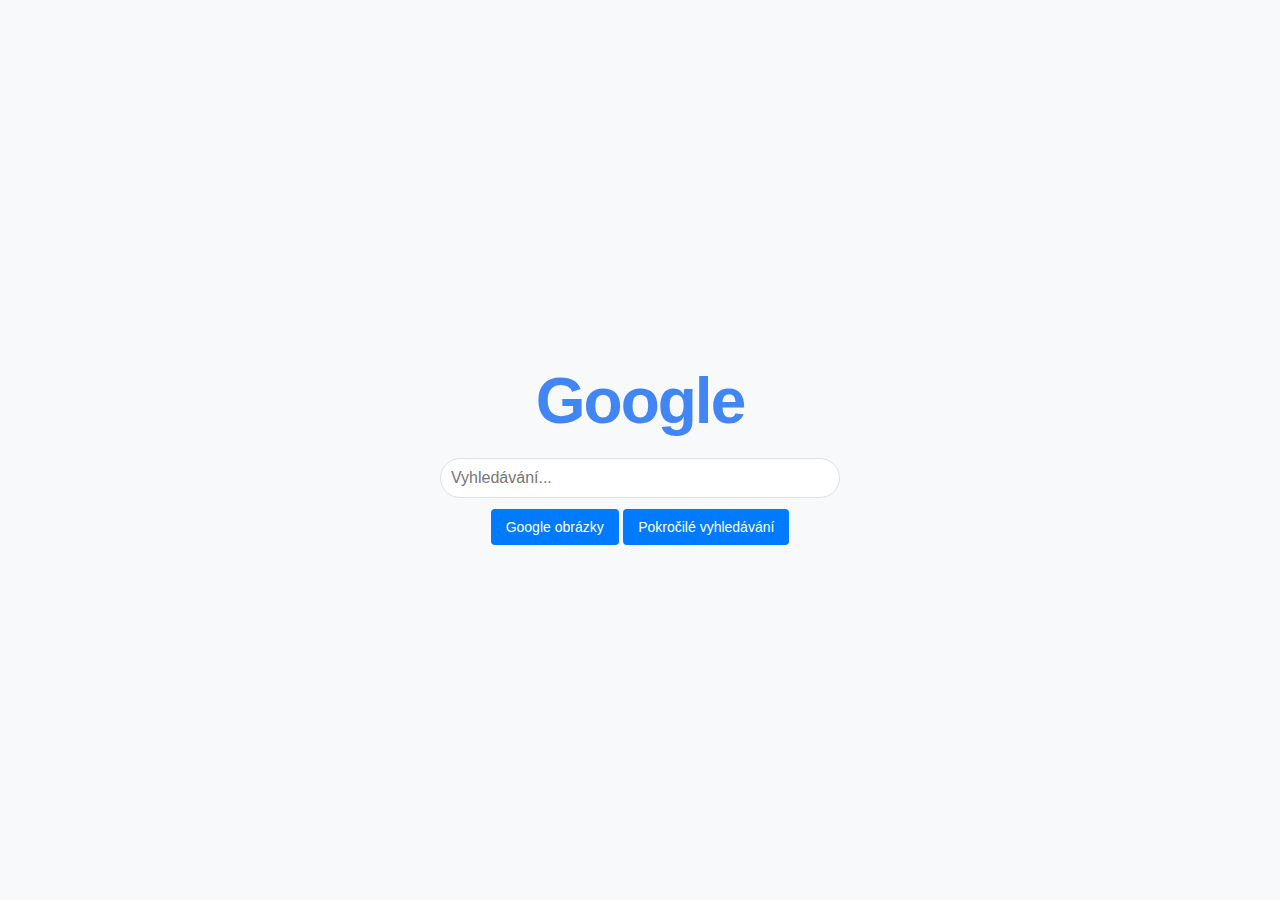
<file: index.html>
<!DOCTYPE html>
<html lang="cs">
<head>
    <meta charset="UTF-8">
    <meta name="viewport" content="width=device-width, initial-scale=1.0">
    <title>Google</title>
    <link rel="stylesheet" href="CSS/styles.css">
</head>
<body>
    <div class="container">
        <div class="logo">
            <h1>Google</h1>
        </div>
        <div class="search-bar">
            <form action="https://www.google.com/search" method="get">
                <input type="text" name="q" class="search-input" placeholder="Vyhledávání...">
                <div class="buttons">
                    <a href="img.html">Google obrázky</a>
                    <a href="adv.html">Pokročilé vyhledávání</a>
                </div>
            </form>
        </div>
    </div>
</body>
</html>
</file>
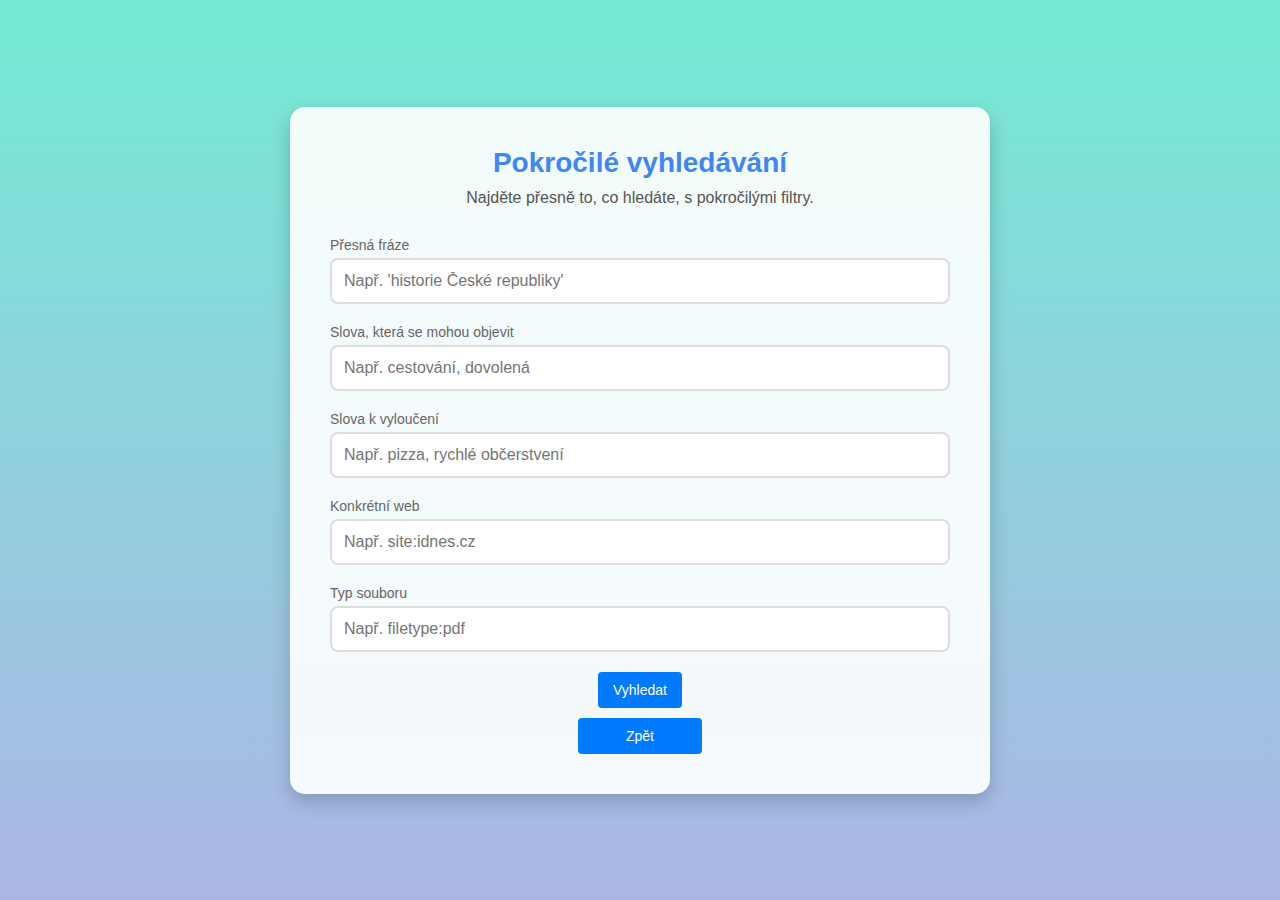
<file: adv.html>
<!DOCTYPE html>
<html lang="cs">
<head>
    <meta charset="UTF-8">
    <meta name="viewport" content="width=device-width, initial-scale=1.0">
    <title>Pokročilé vyhledávání</title>
    <link rel="stylesheet" href="CSS/styles-adv.css">
</head>
<body>
    <div class="background">
        <div class="container">
            <h1>Pokročilé vyhledávání</h1>
            <p class="description">Najděte přesně to, co hledáte, s pokročilými filtry.</p>
            <form action="https://www.google.com/search" method="get" target="_blank">
                <div class="form-group">
                    <label for="exact-phrase">Přesná fráze</label>
                    <input type="text" id="exact-phrase" name="q" placeholder="Např. 'historie České republiky'">
                </div>

                <div class="form-group">
                    <label for="any-words">Slova, která se mohou objevit</label>
                    <input type="text" id="any-words" name="q" placeholder="Např. cestování, dovolená">
                </div>

                <div class="form-group">
                    <label for="exclude-words">Slova k vyloučení</label>
                    <input type="text" id="exclude-words" name="q" placeholder="Např. pizza, rychlé občerstvení">
                </div>

                <div class="form-group">
                    <label for="site">Konkrétní web</label>
                    <input type="text" id="site" name="q" placeholder="Např. site:idnes.cz">
                </div>

                <div class="form-group">
                    <label for="filetype">Typ souboru</label>
                    <input type="text" id="filetype" name="q" placeholder="Např. filetype:pdf">
                </div>

                <button type="submit">Vyhledat</button>
            </form>
            <a href="index.html">Zpět</a>
        </div>
    </div>
</body>
</html>
</file>
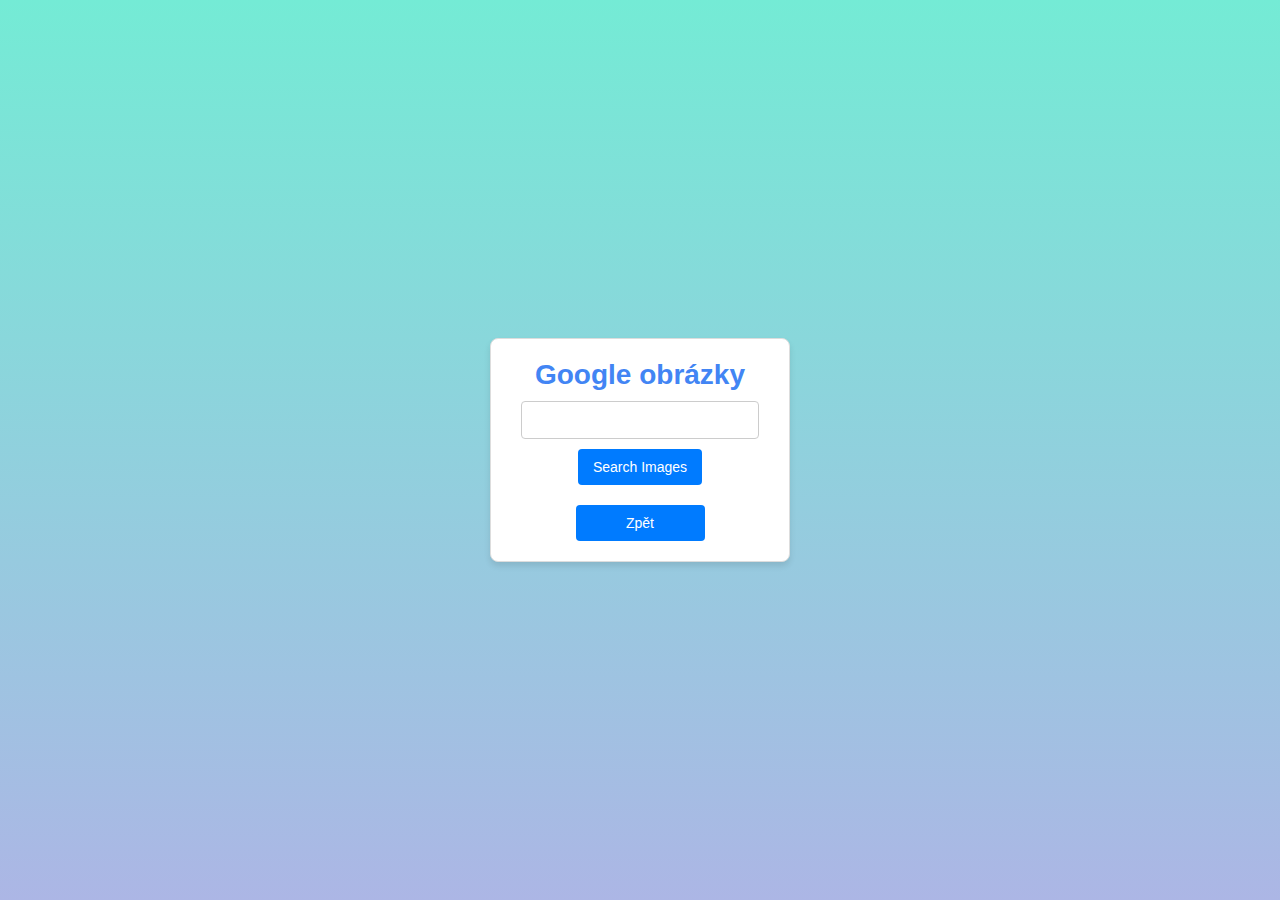
<file: img.html>
<!DOCTYPE html>
<html lang="cs">
    <head>
        <title>Google obrázky</title>
        <link rel="stylesheet" href="CSS/styles-img.css">
    </head>
    <body> 
        <div class="container">
            <div class="logo">
                <h1>Google obrázky</h1>
            </div>
            <form action="https://www.google.com/search">
            <input type="text" name="q">
            <input type="hidden" name="tbm" value="isch">
            <input type="submit" value="Search Images">
        </form>
        <a href="index.html">Zpět</a>
    </div>
    </body>
</html>
</file>
<file: CSS/styles.css>
* {
    margin: 0;
    padding: 0;
    box-sizing: border-box;
}

body {
    font-family: Arial, sans-serif;
    margin: 0;
    padding: 0;
    display: flex;
    justify-content: center;
    align-items: center;
    height: 100vh;
    background-color: #f8f9fa;
}

.container {
    text-align: center;
}

.logo h1 {
    font-size: 64px;
    color: #4285f4;
    font-family: 'Arial', sans-serif;
    margin-bottom: 20px;
    letter-spacing: -2px;
}

.logo h1 span {
    color: #ea4335;
}

.search-bar {
    margin-top: 20px;
}

.search-input {
    width: 400px;
    padding: 10px;
    font-size: 16px;
    border: 1px solid #dfe1e5;
    border-radius: 24px;
    outline: none;
    transition: box-shadow 0.3s;
}

.search-input:focus {
    box-shadow: 0 1px 6px rgba(32, 33, 36, 0.28);
    border-color: #4285f4;
}

.buttons {
    margin-top: 20px;
}

.btn {
    background-color: #f8f9fa;
    border: 1px solid #dfe1e5;
    border-radius: 4px;
    padding: 10px 20px;
    font-size: 14px;
    color: #3c4043;
    margin: 0 5px;
    cursor: pointer;
    transition: background-color 0.3s;
}

.btn:hover {
    background-color: #f1f3f4;
}

.btn:active {
    background-color: #e8eaed;
}

a {
    background-color: #007BFF;
    color: white;
    border: none;
    padding: 10px 15px;
    border-radius: 4px;
    font-size: 14px;
    cursor: pointer;
    transition: background-color 0.3s ease;
    text-decoration: none;
}

a:hover {
    background-color: #0056b3;
}
</file>
<file: CSS/styles-img.css>
* {
    margin: 0;
    padding: 0;
    box-sizing: border-box;
}

body {
    font-family: Arial, sans-serif;
    background: linear-gradient(to bottom, #74ebd5, #acb6e5);
    color: #333;
    margin: 0;
    padding: 0;
    display: flex;
    justify-content: center;
    align-items: center;
    height: 100vh;
}

h1 {
    text-align: center;
    font-size: 28px;
    color: #4285f4;
    margin-bottom: 10px;
}


.container {
    background: #ffffff;
    border: 1px solid #ddd;
    border-radius: 8px;
    box-shadow: 0 4px 6px rgba(0, 0, 0, 0.1);
    padding: 20px;
    width: 300px;
    text-align: center;
}

form input[type="text"] {
    width: calc(100% - 20px);
    padding: 10px;
    margin-bottom: 10px;
    border: 1px solid #ccc;
    border-radius: 4px;
    font-size: 14px;
}

form input[type="submit"] {
    background-color: #007BFF;
    color: white;
    border: none;
    padding: 10px 15px;
    border-radius: 4px;
    font-size: 14px;
    cursor: pointer;
    transition: background-color 0.3s ease;
}

form input[type="submit"]:hover {
    background-color: #0056b3;
}

a {
    display: flex;
    flex-direction: column;
    width: 50%;
    margin: 0 auto;
    margin-top: 20px;
    background-color: #007BFF;
    color: white;
    border: none;
    padding: 10px 15px;
    border-radius: 4px;
    font-size: 14px;
    cursor: pointer;
    transition: background-color 0.3s ease;
    text-decoration: none;
}

a:hover {
    background-color: #0056b3;
}
</file>
<file: CSS/styles-adv.css>
* {
    margin: 0;
    padding: 0;
    box-sizing: border-box;
}

/* Reset stylů */
body, h1, p, form, input, button {
    margin: 0;
    padding: 0;
    box-sizing: border-box;
}

body {
    font-family: 'Arial', sans-serif;
    background: linear-gradient(to bottom, #74ebd5, #acb6e5);
    min-height: 100vh;
    display: flex;
    justify-content: center;
    align-items: center;
    color: #333;
}

.background {
    padding: 40px;
    background: rgba(255, 255, 255, 0.9);
    border-radius: 15px;
    box-shadow: 0 8px 20px rgba(0, 0, 0, 0.2);
    width: 90%;
    max-width: 700px;
}

/* Nadpis a popis */
h1 {
    text-align: center;
    font-size: 28px;
    color: #4285f4;
    margin-bottom: 10px;
}

.description {
    text-align: center;
    font-size: 16px;
    color: #555;
    margin-bottom: 30px;
}

/* Formulář */
form {
    display: flex;
    flex-direction: column;
    gap: 20px;
}

.form-group {
    display: flex;
    flex-direction: column;
}

label {
    font-size: 14px;
    color: #666;
    margin-bottom: 5px;
}

input {
    padding: 12px;
    font-size: 16px;
    border: 2px solid #ddd;
    border-radius: 8px;
    transition: all 0.3s ease;
}

input:focus {
    border-color: #4285f4;
    box-shadow: 0 0 6px rgba(66, 133, 244, 0.3);
    outline: none;
}

/* Tlačítko */
button {
    display: block;
    text-align: center;
    margin: 20px auto 0;
    text-align: center;
    margin: 0 auto;
    background-color: #007BFF;
    color: white;
    border: none;
    padding: 10px 15px;
    border-radius: 4px;
    font-size: 14px;
    cursor: pointer;
    transition: background-color 0.3s ease;
    text-decoration: none;
    margin-bottom: 10px;
}

button:hover {
    background-color: #3367d6;
}

button:active {
    transform: scale(0.95);
}

/* Responzivita */
@media (max-width: 768px) {
    .background {
        padding: 20px;
    }

    h1 {
        font-size: 24px;
    }

    .description {
        font-size: 14px;
    }

    input {
        font-size: 14px;
        padding: 10px;
    }

    button {
        font-size: 14px;
    }
}

a {
    width: 20%;
    display: block;
    text-align: center;
    margin: 20px auto 0;
    text-align: center;
    margin: 0 auto;
    background-color: #007BFF;
    color: white;
    border: none;
    padding: 10px 15px;
    border-radius: 4px;
    font-size: 14px;
    cursor: pointer;
    transition: background-color 0.3s ease;
    text-decoration: none;
}

a:hover {
    background-color: #0056b3;
}
</file>
